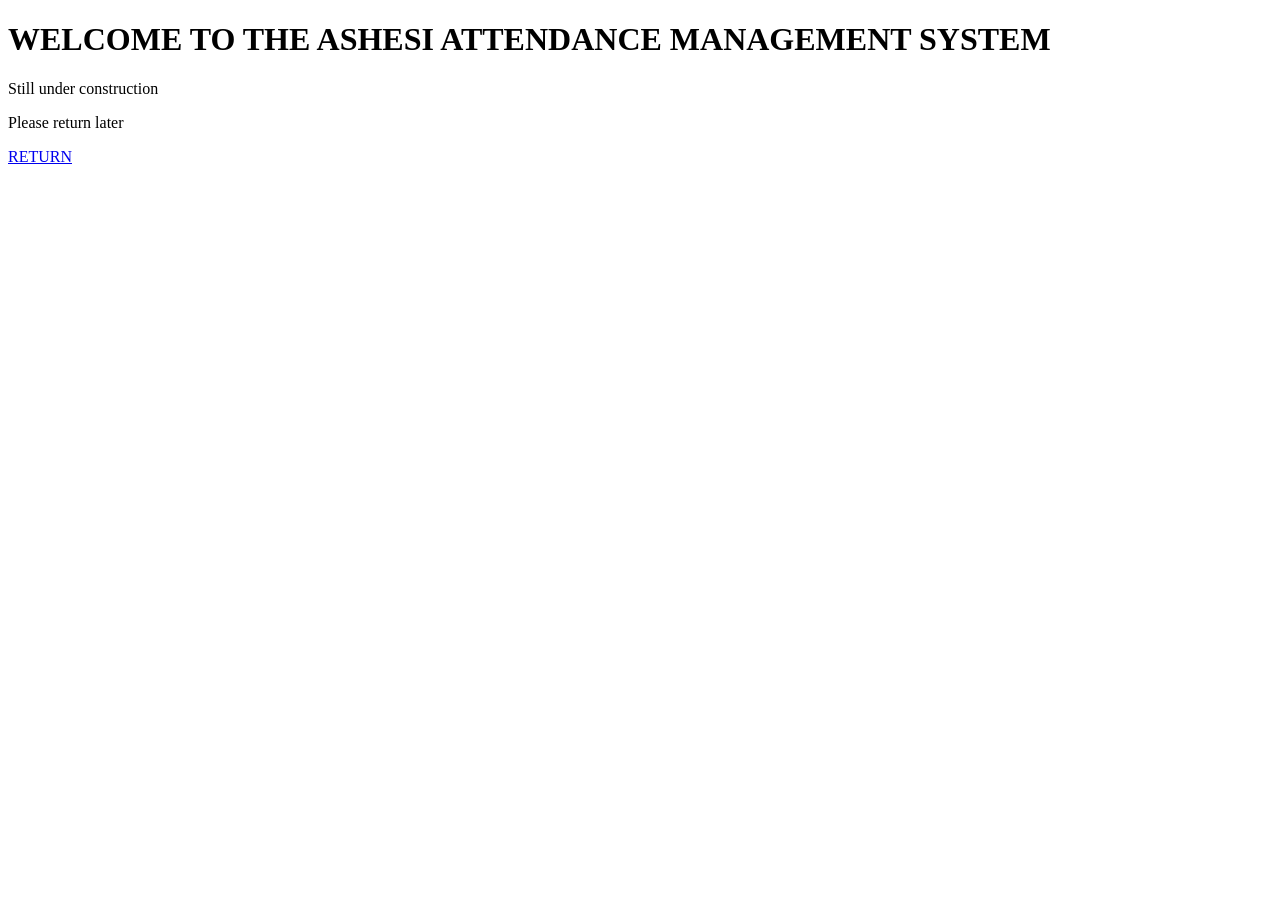
<file: attendancepage.html>
<!DOCTYPE html>
<html lang="en">
<head>
    <meta charset="UTF-8">
    <meta name="viewport" content="width=device-width, initial-scale=1.0">
    <title>WELCOME</title>
    <h1> WELCOME TO THE ASHESI ATTENDANCE MANAGEMENT SYSTEM</h1>
    <p> Still under construction </p>
    <p>Please return later</p>
    <a href = "mainpage.html" target = "_blank"> RETURN </a>
</head>
<body>
    
</body>
</html>
</file>
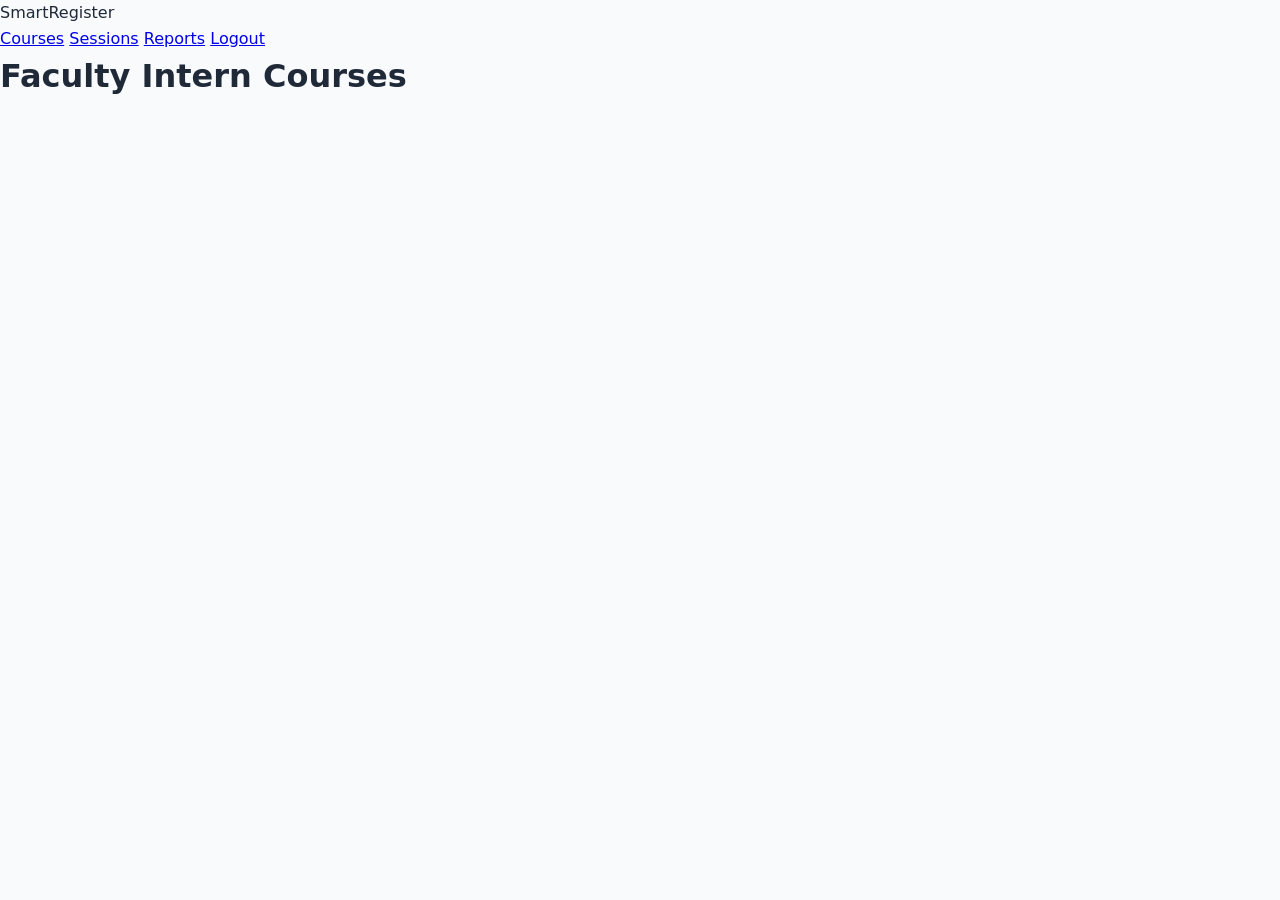
<file: dashboard.html>
<!DOCTYPE html>
<html lang="en">
<head>
  <meta charset="UTF-8" />
  <meta name="viewport" content="width=device-width, initial-scale=1.0" />
  <title>SmartRegister – Faculty Intern Dashboard</title>

  <!-- Link to CSS -->
  <link rel="stylesheet" href="style.css" />
</head>

<body>
  <!-- ===== NAVBAR =====  -->
  <nav>
    <div class="logo">SmartRegister</div>
    <!-- ===== For the links, i will use placeholders  so that it still looks clickable =====  -->
    <div class="nav-links">
      <a href="#">Courses</a>
      <a href="#">Sessions</a>
      <a href="#">Reports</a>
      <a href="#">Logout</a>
    </div>
  </nav>

  <!-- ===== MAIN section ===== -->
  <main>
    <h1 class="dashboard-title">Faculty Intern Courses</h1>
<!-- ===== The aria label will be used for accessibility ===== -->
    <section class="course-grid" id="courseGrid" aria-label="Course list">
      <!-- Cards will be added here by JS. Cards are the interactibve blaocks where the sessions will be like in Quizlet -->
    </section>

    
  </main>



  <!-- Link to JS -->
  <script src="script.js"></script>
</body>
</html>
</file>
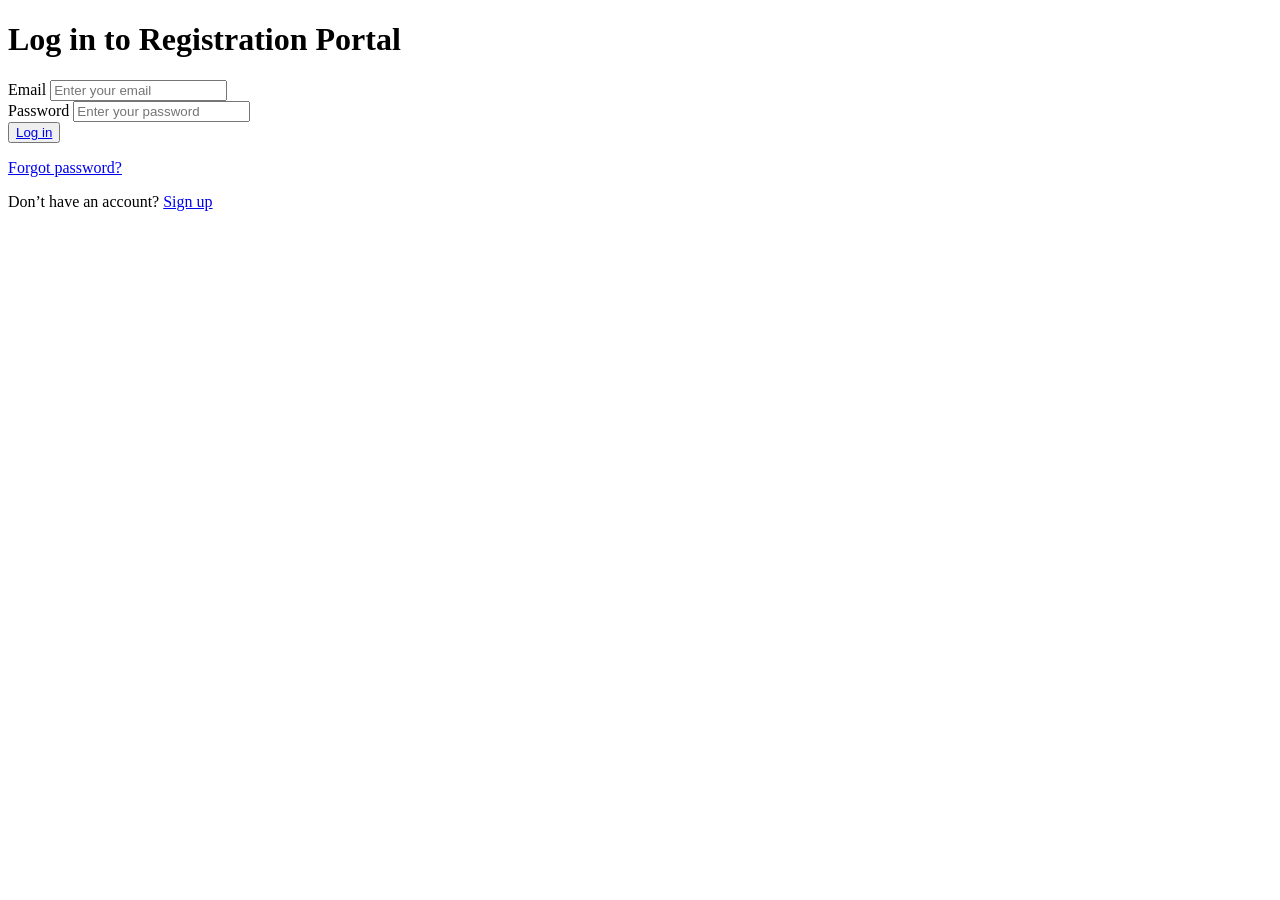
<file: Loginpage.html>
<!DOCTYPE html>
<html lang="en">
<head>
  <meta charset="UTF-8" />
  <meta name="viewport" content="width=device-width, initial-scale=1.0" />
  <Link ref ="stylesheet" href ="login.css">
  <title>SmartRegister - Log In</title>
</head>
<body>
  <!-- Login box -->
  <div class="login-container" role="main">
    <h1>Log in to Registration Portal</h1>

    <!-- Login form -->
    <form aria-label="Login form">
      <div>
        <label for="email">Email</label>
        <input type="email" id="email" name="email" placeholder="Enter your email" required aria-required="true" />
      </div>

      <div>
        <label for="password">Password</label>
        <input type="password" id="password" name="password" placeholder="Enter your password" required aria-required="true" />
      </div>

      <button type="submit"><a href = "attendancepage.html" target = "_blank"> Log in </a></button>
    </form>

    <!-- Helpful links -->
    <div class="extra-links">
      <p><a href="#">Forgot password?</a></p>
      <p>Don’t have an account? <a href="register.html">Sign up</a></p>
    </div>
  </div>
</body>
</html>
</file>
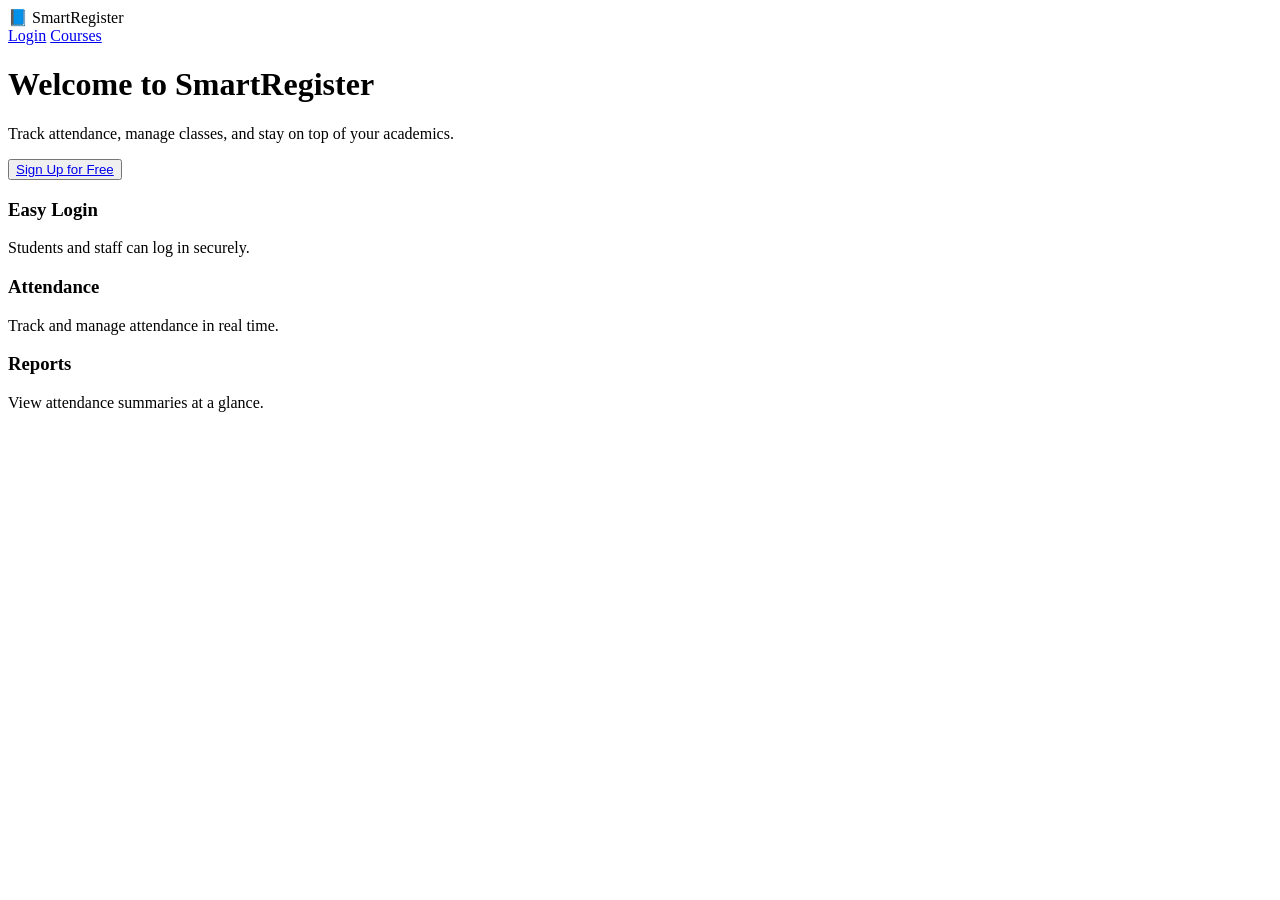
<file: mainpage.html>
<!DOCTYPE html>
<html lang="en">
<head>
  <meta charset="UTF-8">
  <Link ref ="stylesheet" href ="mainpage.css">
  <title>SmartRegister - Attendance System</title>
  </head>
<body>
  <!-- Navigation Bar -->
  <div class="navbar">
    <div class="logo">📘 SmartRegister</div>
    <div>
      <a href="Loginpage.html" target = "_blank">Login</a>
      <a href="#">Courses</a>
    </div>
  </div>

  <!-- Middle section -->
  <div class="mid-section">
    <h1>Welcome to SmartRegister</h1>
    <p>Track attendance, manage classes, and stay on top of your academics.</p>
    <button> <a href = "register.html" target = "_blank"> Sign Up for Free</a> </button>
  </div>

  <!-- Features  -->
  <div class="features">
    <div class="feature box">
      <h3>Easy Login</h3>
      <p>Students and staff can log in securely.</p>
    </div>
    <div class="feature box">
      <h3>Attendance</h3>
      <p>Track and manage attendance in real time.</p>
    </div>
    <div class="feature box">
      <h3>Reports</h3>
      <p>View attendance summaries at a glance.</p>
    </div>
  </div>
</body>
</html>
</file>
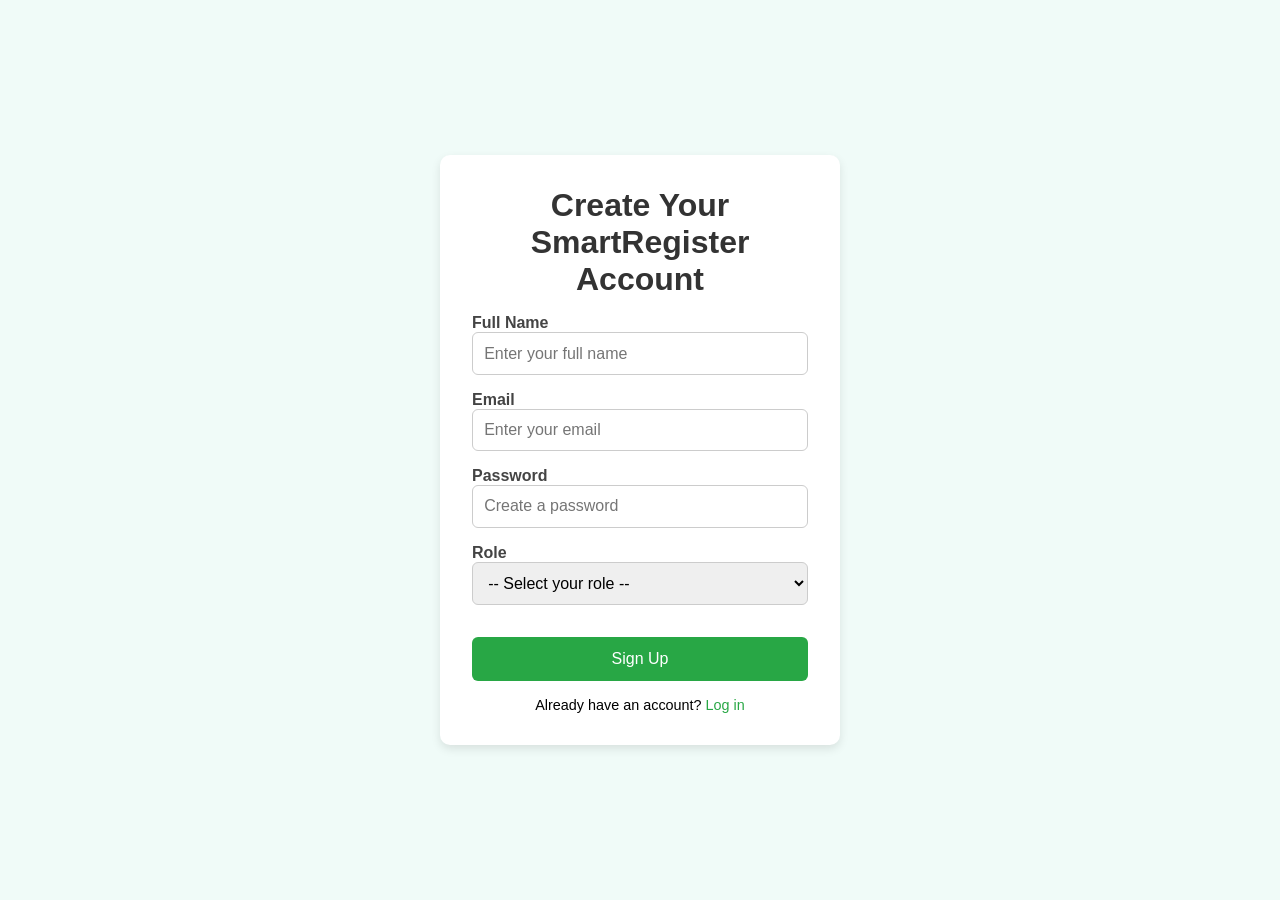
<file: register.html>
<!DOCTYPE html>
<html lang="en">
<head>
  <meta charset="UTF-8" />
  <meta name="viewport" content="width=device-width, initial-scale=1.0" />
  <title>SmartRegister - Sign Up</title>

  <style>
    /* Reset styles */
    * {
      margin: 0;
      padding: 0;
      box-sizing: border-box;
    }

    body {
      font-family: Arial, sans-serif;
      background: #f0fbf8; /* light green background for registration */
      display: flex;
      justify-content: center;
      align-items: center;
      height: 100vh;
    }

    /* Container box */
    .register-container {
      background: #fff;
      padding: 2rem;
      border-radius: 10px;
      box-shadow: 0 4px 10px rgba(0,0,0,0.1);
      width: 100%;
      max-width: 400px;
      text-align: center;
    }

    .register-container h1 {
      margin-bottom: 1rem;
      color: #333;
    }

    /* Form layout */
    form {
      display: flex;
      flex-direction: column;
      gap: 1rem;
      text-align: left;
    }

    label {
      font-weight: bold;
      margin-bottom: 0.3rem;
      color: #444;
    }

    /* Inputs and dropdown */
    input, select {
      padding: 0.7rem;
      border: 1px solid #ccc;
      border-radius: 6px;
      font-size: 1rem;
      width: 100%;
    }

    input:focus, select:focus {
      border-color: #28a745; /* green focus for registration */
      outline: none;
    }

    /* Button */
    button {
      background: #28a745; /* green for sign up */
      color: white;
      padding: 0.8rem;
      border: none;
      border-radius: 6px;
      font-size: 1rem;
      cursor: pointer;
      margin-top: 1rem;
    }

    button:hover {
      background: #1f7a34;
    }

    /* Extra links */
    .extra-links {
      margin-top: 1rem;
      font-size: 0.9rem;
    }

    .extra-links a {
      color: #28a745;
      text-decoration: none;
    }

    .extra-links a:hover {
      text-decoration: underline;
    }
  </style>
</head>
<body>
  <!-- Registration container -->
  <div class="register-container" role="main">
    <h1>Create Your SmartRegister Account</h1>

    <!-- Sign up form -->
    <form aria-label="Registration form">
      
      <!-- Name field -->
      <div>
        <label for="name">Full Name</label>
        <input type="text" id="name" name="name" placeholder="Enter your full name" required aria-required="true" />
      </div>

      <!-- Email field -->
      <div>
        <label for="email">Email</label>
        <input type="email" id="email" name="email" placeholder="Enter your email" required aria-required="true" />
      </div>

      <!-- Password field -->
      <div>
        <label for="password">Password</label>
        <input type="password" id="password" name="password" placeholder="Create a password" required minlength="6" aria-required="true" />
      </div>

      <!-- Role selection -->
      <div>
        <label for="role">Role</label>
        <select id="role" name="role" required aria-required="true">
          <option value="">-- Select your role --</option>
          <option value="faculty">Faculty</option>
          <option value="intern">Intern</option>
          <option value="student">Student</option>
        </select>
      </div>

      <!-- Submit button -->
      <button type="submit">Sign Up</button>
    </form>

    <!-- Helpful extra links -->
    <div class="extra-links">
      <p>Already have an account? <a href="login.html">Log in</a></p>
    </div>
  </div>
</body>
</html>
</file>
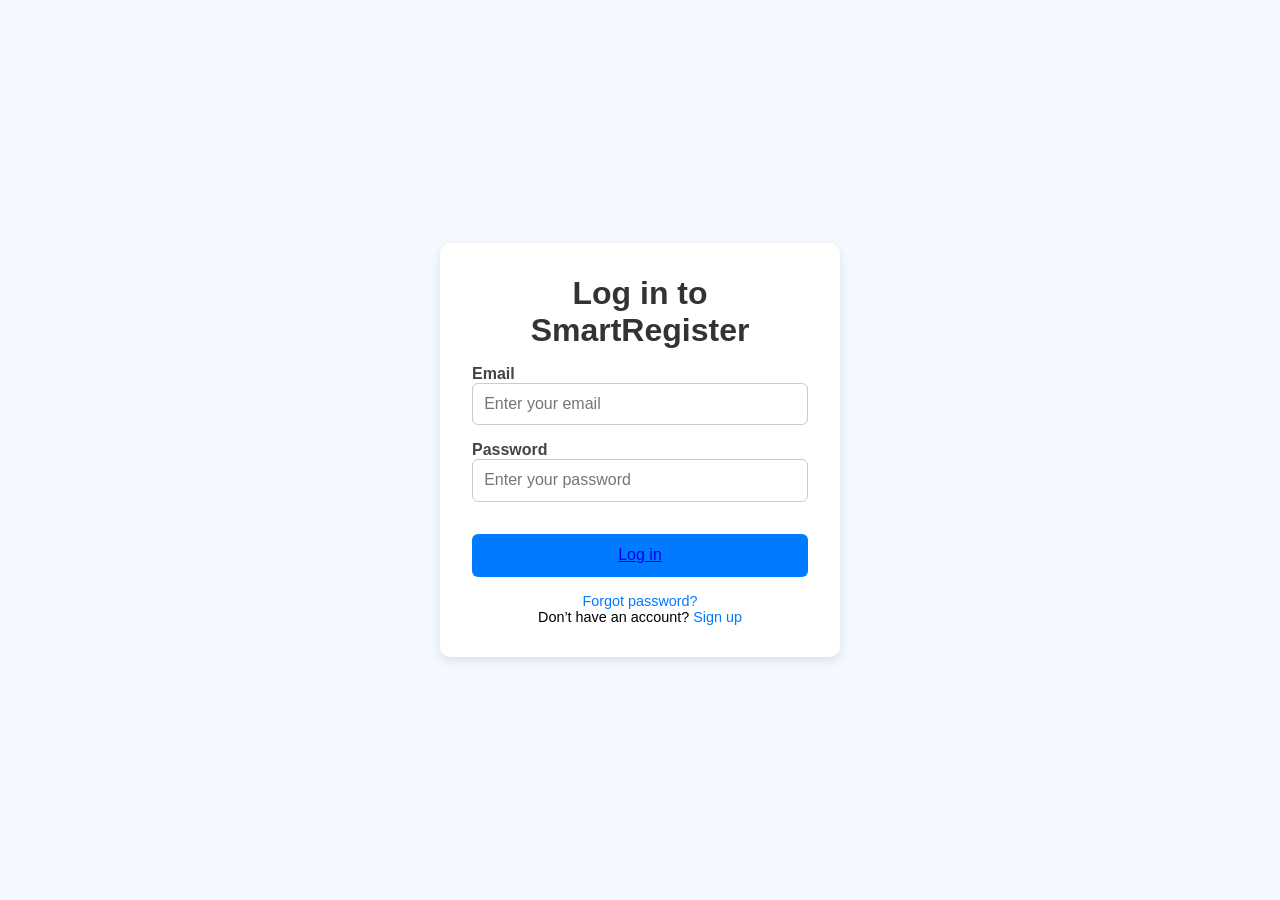
<file: Attendance Management System Login Page/Attendance Management System Login Page/Loginpage.html>
<!DOCTYPE html>
<html lang="en">
<head>
  <meta charset="UTF-8" />
  <meta name="viewport" content="width=device-width, initial-scale=1.0" />
  <title>SmartRegister - Log In</title>

  <style>
    /* Reset */
    * {
      margin: 0;
      padding: 0;
      box-sizing: border-box;
    }

    body {
      font-family: Arial, sans-serif;
      background: #f4f8ff; /* light blue background */
      display: flex;
      justify-content: center;
      align-items: center;
      height: 100vh;
    }

    /* Container box */
    .login-container {
      background: #fff;
      padding: 2rem;
      border-radius: 10px;
      box-shadow: 0 4px 10px rgba(0,0,0,0.1);
      width: 100%;
      max-width: 400px;
      text-align: center;
    }

    .login-container h1 {
      margin-bottom: 1rem;
      color: #333;
    }

    /* Form */
    form {
      display: flex;
      flex-direction: column;
      gap: 1rem;
      text-align: left;
    }

    label {
      font-weight: bold;
      margin-bottom: 0.3rem;
      color: #444;
    }

    input {
      padding: 0.7rem;
      border: 1px solid #ccc;
      border-radius: 6px;
      font-size: 1rem;
      width: 100%;
    }

    input:focus {
      border-color: #007bff; /* blue focus for login */
      outline: none;
    }

    /* Button */
    button {
      background: #007bff; /* blue for log in */
      color: white;
      padding: 0.8rem;
      border: none;
      border-radius: 6px;
      font-size: 1rem;
      cursor: pointer;
      margin-top: 1rem;
    }

    button:hover {
      background: #0056b3;
    }

    /* Links below */
    .extra-links {
      margin-top: 1rem;
      font-size: 0.9rem;
    }

    .extra-links a {
      color: #007bff;
      text-decoration: none;
    }

    .extra-links a:hover {
      text-decoration: underline;
    }
  </style>
</head>
<body>
  <!-- Login box -->
  <div class="login-container" role="main">
    <h1>Log in to SmartRegister</h1>

    <!-- Login form -->
    <form aria-label="Login form">
      <div>
        <label for="email">Email</label>
        <input type="email" id="email" name="email" placeholder="Enter your email" required aria-required="true" />
      </div>

      <div>
        <label for="password">Password</label>
        <input type="password" id="password" name="password" placeholder="Enter your password" required aria-required="true" />
      </div>

      <button type="submit"><a href = "attendancepage.html" target = "_blank"> Log in </a></button>
    </form>

    <!-- Helpful links -->
    <div class="extra-links">
      <p><a href="#">Forgot password?</a></p>
      <p>Don’t have an account? <a href="register.html">Sign up</a></p>
    </div>
  </div>
</body>
</html>
</file>
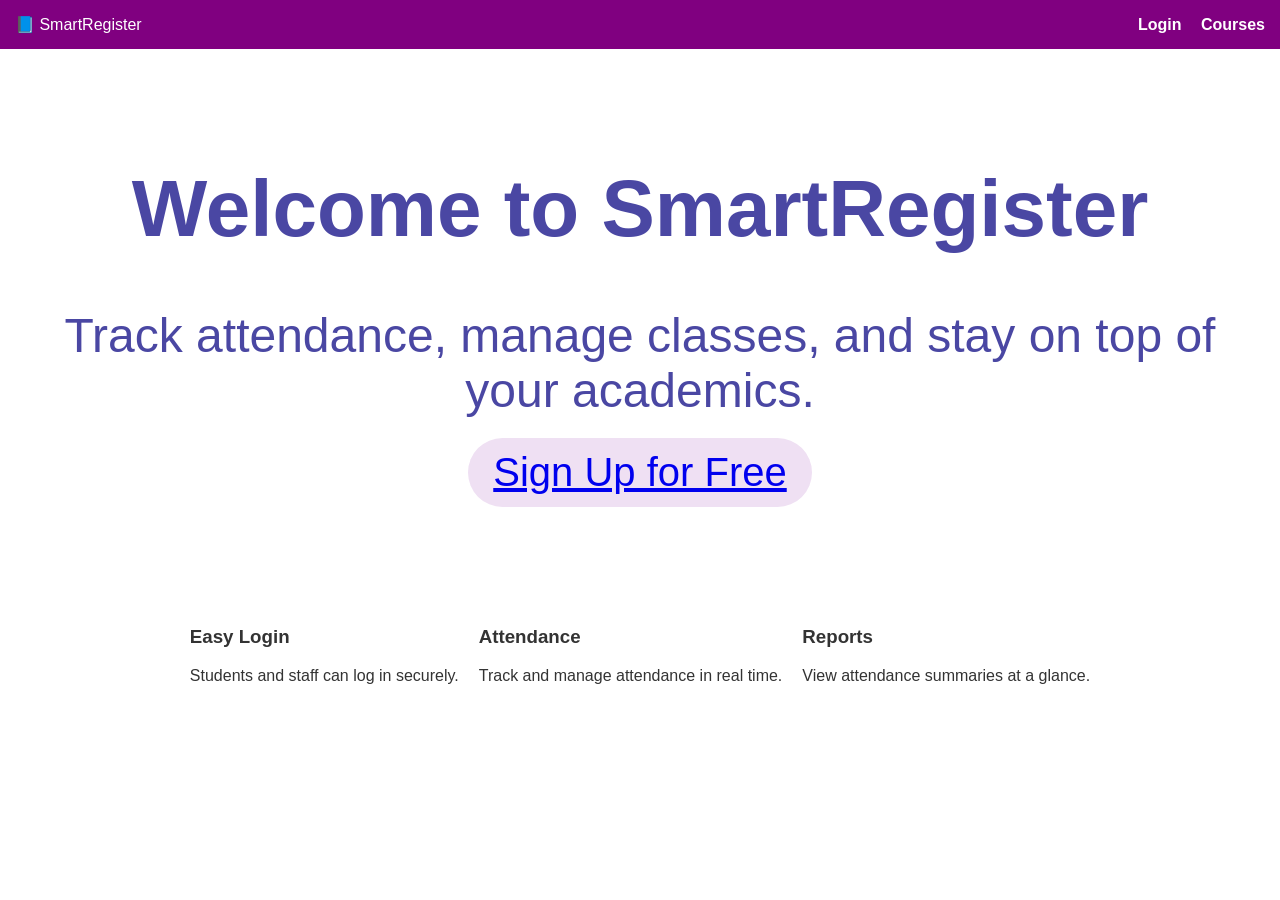
<file: Attendance Management System Login Page/Attendance Management System Login Page/mainpage.html>
<!DOCTYPE html>
<html lang="en">
<head>
  <meta charset="UTF-8">
  <title>SmartRegister - Attendance System</title>
  </head>
<body>
  <!-- Navigation Bar -->
  <div class="navbar">
    <div class="logo">📘 SmartRegister</div>
    <div>
      <a href="Loginpage.html" target = "_blank">Login</a>
      <a href="#">Courses</a>
    </div>
  </div>

  <!-- Middle section -->
  <div class="mid-section">
    <h1>Welcome to SmartRegister</h1>
    <p>Track attendance, manage classes, and stay on top of your academics.</p>
    <button> <a href = "register.html" target = "_blank"> Sign Up for Free</a> </button>
  </div>

  <!-- Features  -->
  <div class="features">
    <div class="feature box">
      <h3>Easy Login</h3>
      <p>Students and staff can log in securely.</p>
    </div>
    <div class="feature box">
      <h3>Attendance</h3>
      <p>Track and manage attendance in real time.</p>
    </div>
    <div class="feature box">
      <h3>Reports</h3>
      <p>View attendance summaries at a glance.</p>
    </div>
  </div>
</body>
</html>


  <style>
    /* STYLE  */
    body {
      margin: 0;
      font-family: Arial, sans-serif;
      background-color: white; 
      color: #333;
    }

    /* Navigation bar */
    .navbar {
      background-color: purple;
      padding: 15px;
      display: flex;
      justify-content: space-between;
      align-items: center;
      color: white;
    }
    .navbar a {
      color: white;
      margin-left: 15px;
      text-decoration: none;
      font-weight: bold;
    }

    /* Mid-section section */
    .mid-section {
      text-align: center;
      padding: 60px 20px;
    }
    .mid-section {
      font-size: 2.5em;
      color: #4a47a3;
    }
    .mid-section p {
      font-size: 1.2em;
      margin-bottom: 20px;
    }
    .mid-section button {
      padding: 12px 25px;
      font-size: 1em;
      border: none;
      border-radius: 50px;
      background-color: rgb(239, 224, 243);
      color: white;
      cursor: pointer;
    }
    .mid-section button:hover {
      background-color: #8452b3;
    }

    /* Features section */
    .features {
      display: flex;
      justify-content: center;
      gap: 20px;
      padding: 40px;
    }
    .feature box{
      background: white;
      padding: 20px;
      border-radius: 10px;
      box-shadow: 0px 4px 8px rgba(0,0,0,0.1);
      width: 200px;
      text-align: center;
    }
    .feature box 
    
    h3 {
      margin-bottom: 10px;
      color: #4a47a3;
    }
  </style>
</file>
<file: style.css>
:root{
  --red-1: #A50E2A; /* 3% darker red - primary */
  --red-2: #C8102E; /* original red - accent */
  --red-3: #E8AAB3; /* light red for hover states */
  --muted: #6b7280;
  --bg: #f8fafc;
  --card-bg: #ffffff;
  --sidebar-bg: linear-gradient(180deg, var(--red-1), var(--red-2));
  --glass: rgba(255,255,255,0.7);
  --radius: 12px;
  --shadow: 0 8px 32px rgba(0,0,0,0.08);
  --sidebar-width: 280px;
  --sidebar-collapsed: 80px;
}

*{box-sizing:border-box; margin:0; padding:0}
body{font-family: 'Inter', 'Segoe UI', system-ui, sans-serif; background:var(--bg); color:#1f2937; line-height:1.6}

/* Modern app layout */
.app{
  display:flex;
  height:100vh;
  overflow:hidden;
  background: var(--bg);
}

/* MODERN SIDEBAR */
.sidebar{
  width: var(--sidebar-width);
  background: var(--sidebar-bg);
  color: white;
  padding: 1.5rem 1rem;
  display: flex;
  flex-direction: column;
  position: relative;
  transition: all 0.3s cubic-bezier(0.4, 0, 0.2, 1);
  box-shadow: 2px 0 20px rgba(0,0,0,0.1);
  z-index: 100;
}

.sidebar.collapsed{
  width: var(--sidebar-collapsed);
  padding: 1.5rem 0.5rem;
}

/* Brand with better spacing */
.brand{
  display: flex;
  align-items: center;
  gap: 0.75rem;
  padding: 0.5rem 0.75rem;
  margin-bottom: 2rem;
  border-radius: var(--radius);
  background: rgba(255,255,255,0.1);
  backdrop-filter: blur(10px);
}

.brand-mark{
  width: 40px;
  height: 40px;
  border-radius: 10px;
  background: rgba(255,255,255,0.15);
  display: flex;
  align-items: center;
  justify-content: center;
  font-weight: 800;
  font-size: 1.2rem;
  border: 1px solid rgba(255,255,255,0.2);
}

.brand-text{
  line-height: 1.2;
}
.brand-text strong{
  display: block;
  font-size: 1.1rem;
  font-weight: 700;
}
.brand-text small{
  display: block;
  font-size: 0.75rem;
  opacity: 0.9;
  font-weight: 400;
}

/* Modern navigation */
.nav{
  display: flex;
  flex-direction: column;
  gap: 0.5rem;
  flex: 1;
}

.nav-item{
  background: transparent;
  border: none;
  color: white;
  text-align: left;
  padding: 0.875rem 0.75rem;
  border-radius: var(--radius);
  display: flex;
  gap: 0.75rem;
  align-items: center;
  cursor: pointer;
  font-weight: 500;
  transition: all 0.2s ease;
  position: relative;
  overflow: hidden;
}

.nav-item::before{
  content: '';
  position: absolute;
  left: 0;
  top: 0;
  height: 100%;
  width: 3px;
  background: white;
  transform: scaleY(0);
  transition: transform 0.2s ease;
}

.nav-item:hover{
  background: rgba(255,255,255,0.1);
  transform: translateX(4px);
}

.nav-item:hover::before{
  transform: scaleY(1);
}

.nav-item.active{
  background: rgba(255,255,255,0.15);
  backdrop-filter: blur(10px);
}

.nav-item.active::before{
  transform: scaleY(1);
}

.nav-item .icon{
  font-size: 1.1rem;
  min-width: 24px;
  text-align: center;
  transition: transform 0.2s ease;
}

.nav-item:hover .icon{
  transform: scale(1.1);
}

.sidebar.collapsed .label{
  opacity: 0;
  width: 0;
  overflow: hidden;
}

.sidebar-footer{
  margin-top: auto;
  padding-top: 1rem;
  border-top: 1px solid rgba(255,255,255,0.1);
}

/* Collapse button */
.collapse-btn{
  position: absolute;
  right: -12px;
  bottom: 20px;
  background: white;
  color: var(--red-1);
  border-radius: 50%;
  width: 24px;
  height: 24px;
  border: none;
  cursor: pointer;
  box-shadow: var(--shadow);
  display: flex;
  align-items: center;
  justify-content: center;
  font-size: 0.8rem;
  transition: all 0.2s ease;
}

.collapse-btn:hover{
  transform: scale(1.1);
  box-shadow: 0 4px 16px rgba(0,0,0,0.15);
}

/* MAIN area with modern touches */
.main{
  flex: 1;
  display: flex;
  flex-direction: column;
  overflow: auto;
  background: var(--bg);
}

.topbar{
  display: flex;
  justify-content: space-between;
  align-items: center;
  padding: 1.25rem 2rem;
  background: rgba(255,255,255,0.8);
  backdrop-filter: blur(10px);
  border-bottom: 1px solid rgba(0,0,0,0.06);
  position: sticky;
  top: 0;
  z-index: 50;
}

.search input{
  padding: 0.75rem 1rem;
  border-radius: 20px;
  border: 1px solid #e5e7eb;
  background: white;
  min-width: 280px;
  font-size: 0.9rem;
  transition: all 0.2s ease;
}

.search input:focus{
  outline: none;
  border-color: var(--red-1);
  box-shadow: 0 0 0 3px rgba(165,14,42,0.1);
}

/* Modern cards */
.course-card{
  background: var(--card-bg);
  padding: 1.5rem;
  border-radius: var(--radius);
  box-shadow: var(--shadow);
  border: 1px solid rgba(0,0,0,0.04);
  transition: all 0.3s ease;
  position: relative;
  overflow: hidden;
}

.course-card::before{
  content: '';
  position: absolute;
  top: 0;
  left: 0;
  width: 100%;
  height: 4px;
  background: linear-gradient(90deg, var(--red-1), var(--red-2));
  transform: scaleX(0);
  transition: transform 0.3s ease;
}

.course-card:hover{
  transform: translateY(-4px);
  box-shadow: 0 12px 40px rgba(0,0,0,0.12);
}

.course-card:hover::before{
  transform: scaleX(1);
}

/* Modern buttons */
.btn{
  padding: 0.75rem 1.5rem;
  border-radius: 8px;
  border: none;
  cursor: pointer;
  font-weight: 600;
  font-size: 0.9rem;
  transition: all 0.2s ease;
  display: inline-flex;
  align-items: center;
  gap: 0.5rem;
}

.btn.primary{
  background: var(--red-1);
  color: white;
}

.btn.primary:hover{
  background: var(--red-2);
  transform: translateY(-1px);
  box-shadow: 0 4px 12px rgba(165,14,42,0.3);
}

.btn.outline{
  background: transparent;
  border: 1px solid #e5e7eb;
  color: #374151;
}

.btn.outline:hover{
  border-color: var(--red-1);
  color: var(--red-1);
  transform: translateY(-1px);
}

/* Modern badges */
.badge{
  display: inline-block;
  padding: 0.4rem 0.75rem;
  border-radius: 20px;
  font-weight: 600;
  font-size: 0.75rem;
  border: 1px solid transparent;
}

.badge.lab{
  background: rgba(165,14,42,0.1);
  color: var(--red-1);
  border-color: rgba(165,14,42,0.2);
}

.badge.lecture{
  background: rgba(59,130,246,0.1);
  color: #1d4ed8;
  border-color: rgba(59,130,246,0.2);
}

/* Hero section improvements */
.hero{
  display: flex;
  gap: 2rem;
  align-items: stretch;
  padding: 2rem;
}

.hero-left{
  flex: 1;
  background: linear-gradient(135deg, rgba(255,255,255,0.9), rgba(255,255,255,0.8));
  padding: 2rem;
  border-radius: var(--radius);
  box-shadow: var(--shadow);
  backdrop-filter: blur(10px);
  border: 1px solid rgba(255,255,255,0.5);
}

.hero-left h1{
  margin: 0;
  color: var(--red-1);
  font-size: 1.75rem;
  font-weight: 700;
  background: linear-gradient(135deg, var(--red-1), var(--red-2));
  -webkit-background-clip: text;
  -webkit-text-fill-color: transparent;
  background-clip: text;
}

/* Progress card modern */
.progress-card{
  background: var(--card-bg);
  padding: 1.5rem;
  border-radius: var(--radius);
  box-shadow: var(--shadow);
  width: 100%;
  text-align: center;
  border: 1px solid rgba(0,0,0,0.04);
}

.circular-chart{
  width: 100px;
  height: 100px;
  display: block;
  margin: 0.5rem auto;
}

.circle-bg{
  fill: none;
  stroke: #f3f4f6;
  stroke-width: 3.2;
}

.circle{
  fill: none;
  stroke: var(--red-1);
  stroke-width: 3.2;
  stroke-linecap: round;
  transform: rotate(-90deg);
  transform-origin: center;
  transition: stroke-dasharray 1s ease;
}

/* Stats grid modern */
.stats-grid{
  display: grid;
  grid-template-columns: repeat(auto-fit, minmax(200px, 1fr));
  gap: 1.25rem;
  padding: 0 2rem 2rem;
}

.stat{
  background: var(--card-bg);
  padding: 1.5rem;
  border-radius: var(--radius);
  box-shadow: var(--shadow);
  border: 1px solid rgba(0,0,0,0.04);
  transition: all 0.3s ease;
}

.stat:hover{
  transform: translateY(-2px);
  box-shadow: 0 8px 25px rgba(0,0,0,0.1);
}

.stat.large{
  grid-column: span 2;
}

.stat h3{
  margin: 0.5rem 0;
  font-size: 1.75rem;
  color: var(--red-1);
  font-weight: 700;
}

/* Section improvements */
.section{
  padding: 1.5rem 2rem;
}

.section-header{
  display: flex;
  justify-content: space-between;
  align-items: center;
  margin-bottom: 1.5rem;
}

.section-header h2{
  color: #1f2937;
  font-weight: 700;
  font-size: 1.5rem;
}

/* Recent sessions scroll */
.recent-scroll{
  display: flex;
  gap: 1rem;
  overflow-x: auto;
  padding: 0.5rem 0.25rem 1.5rem;
  scrollbar-width: thin;
  scrollbar-color: var(--red-1) transparent;
}

.recent-scroll::-webkit-scrollbar{
  height: 6px;
}

.recent-scroll::-webkit-scrollbar-track{
  background: transparent;
}

.recent-scroll::-webkit-scrollbar-thumb{
  background: var(--red-1);
  border-radius: 3px;
}

.session-card{
  min-width: 260px;
  background: var(--card-bg);
  padding: 1.25rem;
  border-radius: var(--radius);
  box-shadow: var(--shadow);
  border: 1px solid rgba(0,0,0,0.04);
  transition: all 0.3s ease;
}

.session-card:hover{
  transform: translateY(-2px);
  box-shadow: 0 8px 25px rgba(0,0,0,0.1);
}

/* Responsive improvements */
@media (max-width: 1024px){
  .stats-grid{
    grid-template-columns: 1fr 1fr;
  }
  .stat.large{
    grid-column: span 2;
  }
  .hero{
    flex-direction: column;
  }
}

@media (max-width: 768px){
  .sidebar{
    position: fixed;
    left: -100%;
    top: 0;
    height: 100%;
    z-index: 1000;
    transition: left 0.3s ease;
  }
  .sidebar.open{
    left: 0;
  }
  .main{
    margin-left: 0;
  }
  .stats-grid{
    grid-template-columns: 1fr;
  }
  .stat.large{
    grid-column: span 1;
  }
  .topbar{
    padding: 1rem;
  }
  .search input{
    min-width: 200px;
  }
}

/* Animation for sidebar labels */
.sidebar:not(.collapsed) .label{
  animation: fadeIn 0.3s ease;
}

@keyframes fadeIn{
  from{ opacity: 0; transform: translateX(-10px); }
  to{ opacity: 1; transform: translateX(0); }
}

/* Style navigation links */
.nav a.nav-item {
  text-decoration: none;
  color: inherit;
  display: flex;
  align-items: center;
  gap: 0.75rem;
  padding: 0.875rem 0.75rem;
  border-radius: var(--radius);
  transition: all 0.2s ease;
}

.nav a.nav-item:hover {
  background: rgba(255,255,255,0.1);
  transform: translateX(4px);
}
</file>
<file: login.css>
* {
      margin: 0;
      padding: 0;
      box-sizing: border-box;
    }

    body {
      font-family: Arial, sans-serif;
      background: #f4f8ff; /* light blue background */
      display: flex;
      justify-content: center;
      align-items: center;
      height: 100vh;
    }

    /* Container box */
    .login-container {
      background: #fff;
      padding: 2rem;
      border-radius: 10px;
      box-shadow: 0 4px 10px rgba(0,0,0,0.1);
      width: 100%;
      max-width: 400px;
      text-align: center;
    }

    .login-container h1 {
      margin-bottom: 1rem;
      color: #333;
    }

    /* Form */
    form {
      display: flex;
      flex-direction: column;
      gap: 1rem;
      text-align: left;
    }

    label {
      font-weight: bold;
      margin-bottom: 0.3rem;
      color: #444;
    }

    input {
      padding: 0.7rem;
      border: 1px solid #ccc;
      border-radius: 6px;
      font-size: 1rem;
      width: 100%;
    }

    input:focus {
      border-color: #007bff; /* blue focus for login */
      outline: none;
    }

    /* Button */
    button {
      background: #007bff; /* blue for log in */
      color: white;
      padding: 0.8rem;
      border: none;
      border-radius: 6px;
      font-size: 1rem;
      cursor: pointer;
      margin-top: 1rem;
    }

    button:hover {
      background: #0056b3;
    }

    /* Links below */
    .extra-links {
      margin-top: 1rem;
      font-size: 0.9rem;
    }

    .extra-links a {
      color: #007bff;
      text-decoration: none;
    }

    .extra-links a:hover {
      text-decoration: underline;
    }
</file>
<file: mainpage.css>
/* STYLE  */
    body {
      margin: 0;
      font-family: Arial, sans-serif;
      background-color: white; 
      color: #333;
    }

    /* Navigation bar */
    .navbar {
      background-color: purple;
      padding: 15px;
      display: flex;
      justify-content: space-between;
      align-items: center;
      color: white;
    }
    .navbar a {
      color: white;
      margin-left: 15px;
      text-decoration: none;
      font-weight: bold;
    }

    /* Mid-section section */
    .mid-section {
      text-align: center;
      padding: 60px 20px;
    }
    .mid-section {
      font-size: 2.5em;
      color: #4a47a3;
    }
    .mid-section p {
      font-size: 1.2em;
      margin-bottom: 20px;
    }
    .mid-section button {
      padding: 12px 25px;
      font-size: 1em;
      border: none;
      border-radius: 50px;
      background-color: rgb(239, 224, 243);
      color: white;
      cursor: pointer;
    }
    .mid-section button:hover {
      background-color: #8452b3;
    }

    /* Features section */
    .features {
      display: flex;
      justify-content: center;
      gap: 20px;
      padding: 40px;
    }
    .feature box{
      background: white;
      padding: 20px;
      border-radius: 10px;
      box-shadow: 0px 4px 8px rgba(0,0,0,0.1);
      width: 200px;
      text-align: center;
    }
    .feature box 
    
    h3 {
      margin-bottom: 10px;
      color: #4a47a3; }
</file>
